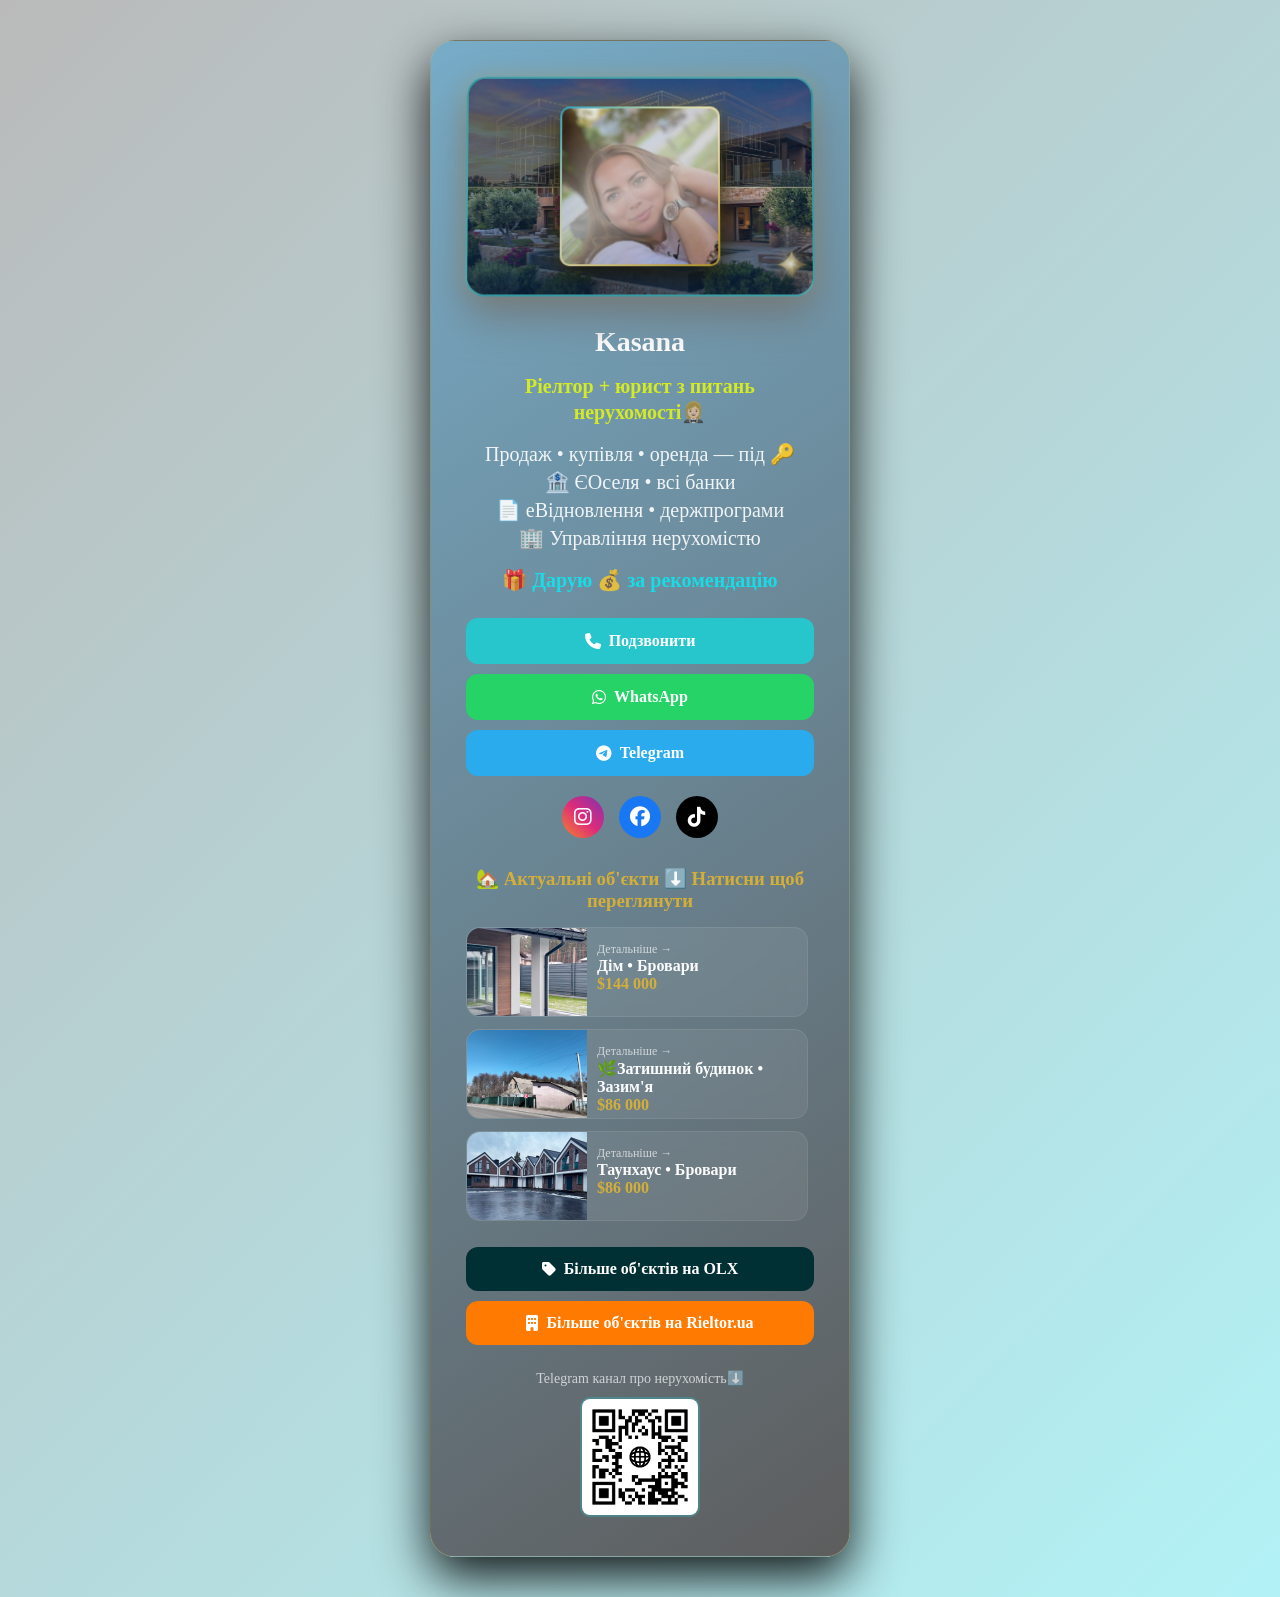
<file: index.html>
<!DOCTYPE html>
<html lang="uk">

<head>

<meta charset="UTF-8">
<meta name="viewport" content="width=device-width, initial-scale=1.0">

<title>Ksana | Агент з нерухомості</title>

<link rel="stylesheet" href="style.css">

<link rel="stylesheet"
href="https://cdnjs.cloudflare.com/ajax/libs/font-awesome/6.5.0/css/all.min.css">

</head>

<body>

<div class="card">
<div class="hero">

<div class="hero-bg"></div>

<div class="profile-frame">
<img src="./img/ksana.jpeg" alt="avatar">
</div>

</div>

<h1>Kasana</h1>

<div class="bio">

<p class="bio-main">
Ріелтор + юрист з питань нерухомості🤵🏼‍♀️
</p>

<ul>
<li>Продаж • купівля • оренда — під 🔑</li>
<li>🏦 ЄОселя • всі банки</li>
<li>📄 еВідновлення • держпрограми</li>
<li>🏢 Управління нерухомістю</li>
</ul>

<p class="gift">
🎁 Дарую 💰 за рекомендацію
</p>

</div>



<div class="buttons">

<a href="tel:0964972540" class="btn call">
<i class="fa-solid fa-phone"></i>
Подзвонити
</a>

<a href="https://wa.me/+380964972540" class="btn whatsapp">
<i class="fa-brands fa-whatsapp"></i>
WhatsApp
</a>

<a href="https://t.me/PinchykOksana" class="btn telegram" target="_blank">
<i class="fa-brands fa-telegram"></i>
Telegram
</a>

</div>


<div class="socials">

<a href="https://www.instagram.com/pinchyk.realestate?igsh=MXdrczRwaXk5Mm1paw==" class="instagram">
<i class="fa-brands fa-instagram"></i>
</a>

<a href="https://www.facebook.com/share/18CRR4NyNj/" class="facebook">
<i class="fa-brands fa-facebook"></i>
</a>

<a href="https://www.tiktok.com/@pinchykasana?_r=1&_t=ZS-94fKsmdrqb7" class="tiktok">
<i class="fa-brands fa-tiktok"></i>
</a>

</div>


<h3 class="objects-title">🏡 Актуальні об'єкти ⬇️ Натисни щоб переглянути</h3>

<div class="objects">


<a href="object1.html" class="object-card">

<img src="./object1/dim1.jpeg">

<div class="object-info">
    <span class="more">Детальніше →</span>
    <h4>Дім • Бровари</h4>

<span class="price">$144 000</span>
</div>

</a>

<a href="object2.html" class="object-card">

<img src="./object2/hous1.jpeg">

<div class="object-info">
    <span class="more">Детальніше →</span>
<h4>🌿Затишний будинок • Зазим'я</h4>
<span class="price">$86 000</span>
</div>

</a>

<a href="object3.html" class="object-card">

<img src="./object3/house1.jpeg">

<div class="object-info">
     <span class="more">Детальніше →</span>
<h4>Таунхаус • Бровари</h4>

<span class="price">$86 000</span>
</div>

</a>



</div>


<div class="more-objects">

<a href="https://kasana-estate.olx.ua/uk/home/" class="more-btn olx">
<i class="fa-solid fa-tag"></i>
Більше об'єктів на OLX
</a>

<a href="https://0964972540.rieltor.ua" class="more-btn rieltor">
<i class="fa-solid fa-building"></i>
Більше об'єктів на Rieltor.ua
</a>

</div>
<div class="qr-block">

<p>Telegram канал про нерухомість⬇️ </p>

<img src="./img/qr.png" alt="QR код">

</div>

</div>


</body>
</html>
</file>
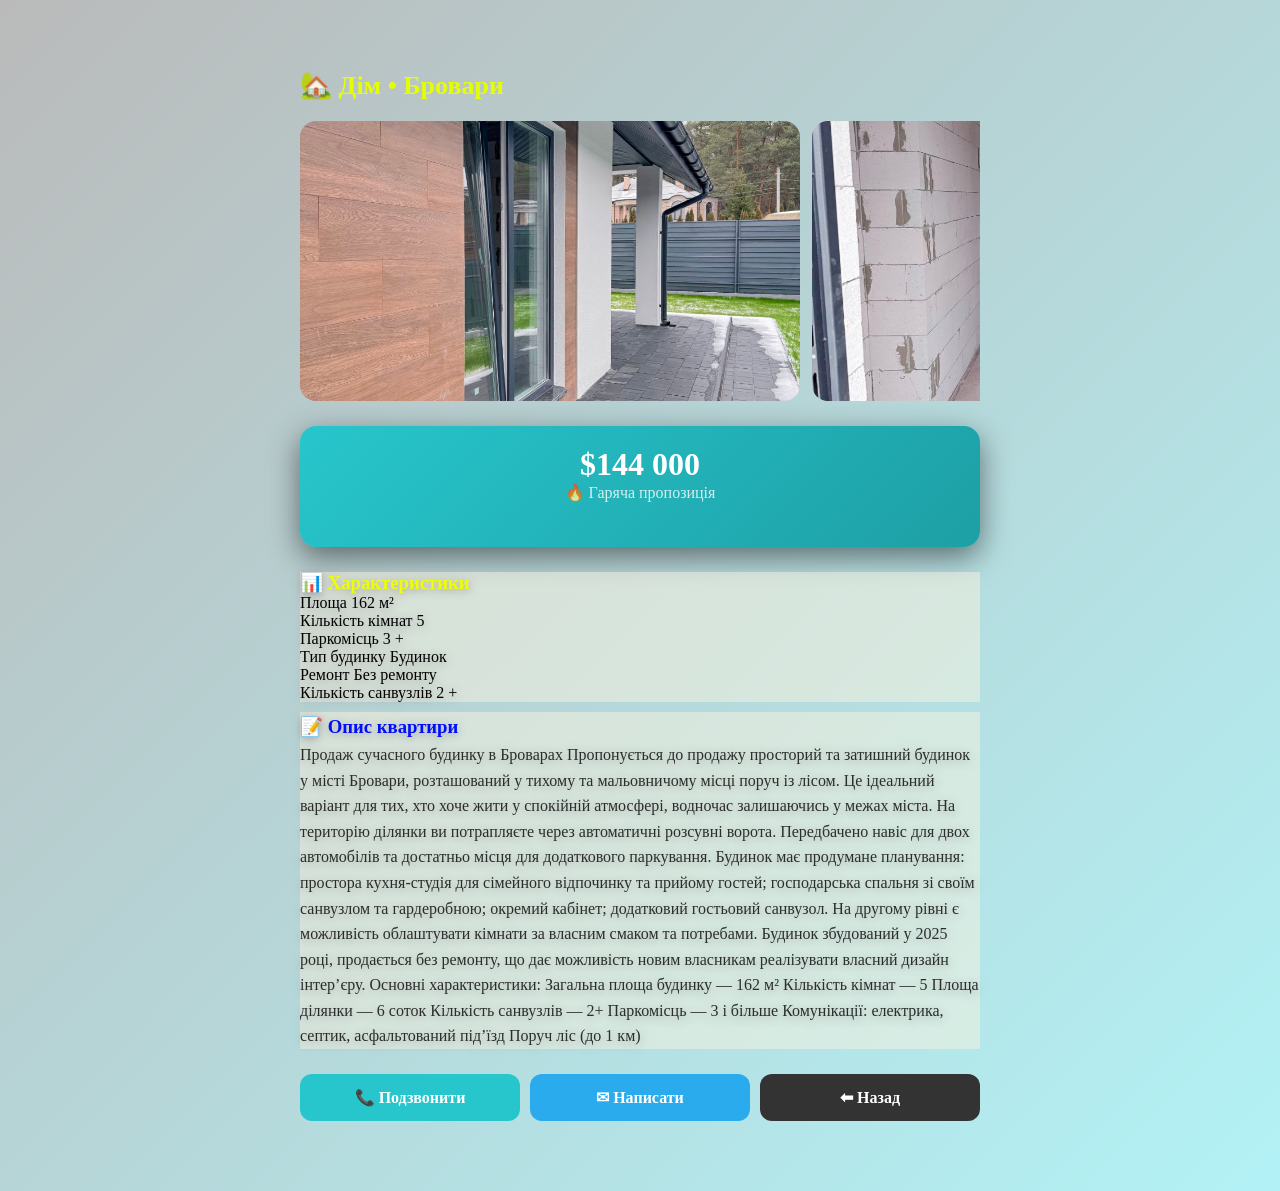
<file: object1.html>
<!DOCTYPE html>

<html lang="uk">

<head>

<meta charset="UTF-8">
<meta name="viewport" content="width=device-width, initial-scale=1.0">

<title>Дім • Бровари</title>

<link rel="stylesheet" href="style.css">

</head>

<body>

<div class="object-page">

<h1 class="fade">🏡 Дім • Бровари</h1>

<!-- галерея фото -->

<div class="object-gallery fade">

<div class="gallery-track">

<img src="./object1/dim2.jpeg">
<img src="./object1/dim3.jpeg">
<img src="./object1/dim4.jpeg">
<img src="./object1/dim5.jpeg">
<img src="./object1/dim6.jpeg">
<img src="./object1/dim7.jpeg">
<img src="./object1/dim8.jpeg">

</div>

</div>

<!-- блок ціни -->

<div class="price-box fade">

<div class="price-main">$144 000</div>

<p class="hot">
  <span class="fire">🔥</span> Гаряча пропозиція
</p>

</div>

<!-- характеристики -->

<div class="object-specs fade">

<h3>📊 Характеристики</h3>

<div class="specs-grid">

<div class="spec">
<span class="spec-name">Площа</span>
<span class="spec-value">162 м²</span>
</div>

<div class="spec">
<span class="spec-name">Кількість кімнат</span>
<span class="spec-value">5</span>
</div>

<div class="spec">
<span class="spec-name">Паркомісць</span>
<span class="spec-value">3 +</span>
</div>

<div class="spec">
<span class="spec-name">Тип будинку</span>
<span class="spec-value">Будинок</span>
</div>

<div class="spec">
<span class="spec-name">Ремонт</span>
<span class="spec-value">Без ремонту</span>
</div>

<div class="spec">
<span class="spec-name">Кількість санвузлів</span>
<span class="spec-value">2 +</span>
</div>

</div>

</div>

<!-- опис -->

<div class="object-description fade">

<h3>📝 Опис квартири</h3>

<p>
Продаж сучасного будинку в Броварах
Пропонується до продажу просторий та затишний будинок у місті Бровари, розташований у тихому та мальовничому місці поруч із лісом. Це ідеальний варіант для тих, хто хоче жити у спокійній атмосфері, водночас залишаючись у межах міста.
На територію ділянки ви потрапляєте через автоматичні розсувні ворота. Передбачено навіс для двох автомобілів та достатньо місця для додаткового паркування.
Будинок має продумане планування:
простора кухня-студія для сімейного відпочинку та прийому гостей;
господарська спальня зі своїм санвузлом та гардеробною;
окремий кабінет;
додатковий гостьовий санвузол.
На другому рівні є можливість облаштувати кімнати за власним смаком та потребами.
Будинок збудований у 2025 році, продається без ремонту, що дає можливість новим власникам реалізувати власний дизайн інтер’єру.
Основні характеристики:
Загальна площа будинку — 162 м²
Кількість кімнат — 5
Площа ділянки — 6 соток
Кількість санвузлів — 2+
Паркомісць — 3 і більше
Комунікації: електрика, септик, асфальтований під’їзд
Поруч ліс (до 1 км)
</p>


</div>

<!-- кнопки -->

<div class="object-buttons fade">

<a href="tel:+380964972540" class="btn call">
📞 Подзвонити
</a>

<a href="https://t.me/PinchykOksana" class="btn telegram">
✉ Написати
</a>

<a href="index.html" class="btn back">
⬅ Назад
</a>

</div>

</div>
<div class="image-modal" id="imageModal">
    <span class="close">&times;</span>

    <span class="nav prev">&#10094;</span>
    <span class="nav next">&#10095;</span>

    <img class="modal-content" id="modalImg">
</div>

<script>
document.addEventListener("DOMContentLoaded", function(){

const images = document.querySelectorAll('.gallery-track img');
const modal = document.getElementById('imageModal');
const modalImg = document.getElementById('modalImg');
const closeBtn = document.querySelector('.close');
const prevBtn = document.querySelector('.prev');
const nextBtn = document.querySelector('.next');

let currentIndex = 0;

// відкриття
images.forEach((img, index) => {
    img.addEventListener('click', () => {
        modal.style.display = 'flex';
        modalImg.src = img.src;
        currentIndex = index;
    });
});

// закриття
closeBtn.onclick = () => modal.style.display = 'none';

modal.onclick = (e) => {
    if(e.target === modal){
        modal.style.display = 'none';
    }
}

// вперед
nextBtn.onclick = () => {
    currentIndex++;
    if(currentIndex >= images.length){
        currentIndex = 0;
    }
    modalImg.src = images[currentIndex].src;
}

// назад
prevBtn.onclick = () => {
    currentIndex--;
    if(currentIndex < 0){
        currentIndex = images.length - 1;
    }
    modalImg.src = images[currentIndex].src;
}

});
</script>
</file>
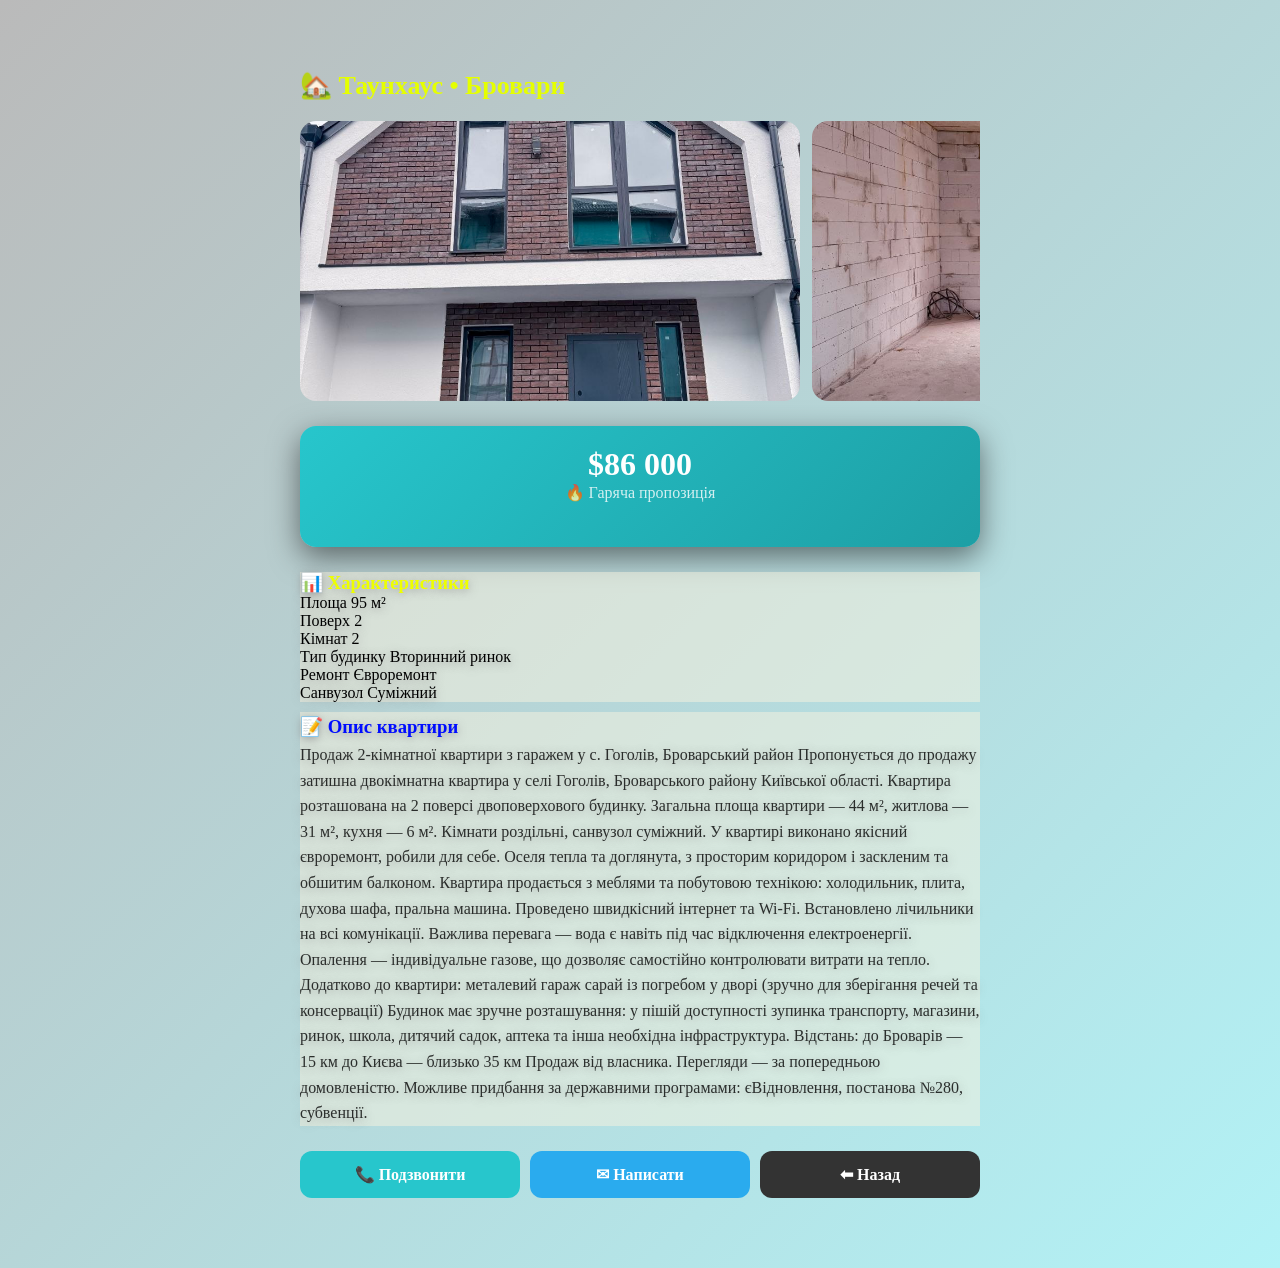
<file: object3.html>
<!DOCTYPE html>

<html lang="uk">

<head>

<meta charset="UTF-8">
<meta name="viewport" content="width=device-width, initial-scale=1.0">

<title>Таунхаус • Бровари</title>

<link rel="stylesheet" href="style.css">

</head>

<body>

<div class="object-page">

<h1 class="fade">🏡 Таунхаус • Бровари</h1>

<!-- галерея фото -->

<div class="object-gallery fade">

<div class="gallery-track">

<img src="./object3/house2.jpeg">
<img src="./object3/house3.jpeg">
<img src="./object3/house4.jpeg">
<img src="./object3/house5.jpeg">
<img src="./object3/house6.jpeg">
<img src="./object3/house7.jpeg">
<img src="./object3/house8.jpeg">
<img src="./object3/house9.jpeg">
<img src="./object3/house10.jpeg">

</div>

</div>

<!-- блок ціни -->

<div class="price-box fade">

<div class="price-main">$86 000</div>

<p class="hot">
  <span class="fire">🔥</span> Гаряча пропозиція
</p>

</div>

<!-- характеристики -->

<div class="object-specs fade">

<h3>📊 Характеристики</h3>

<div class="specs-grid">

<div class="spec">
<span class="spec-name">Площа</span>
<span class="spec-value">95 м²</span>
</div>

<div class="spec">
<span class="spec-name">Поверх</span>
<span class="spec-value">2</span>
</div>

<div class="spec">
<span class="spec-name">Кімнат</span>
<span class="spec-value">2</span>
</div>

<div class="spec">
<span class="spec-name">Тип будинку</span>
<span class="spec-value">Вторинний ринок</span>
</div>

<div class="spec">
<span class="spec-name">Ремонт</span>
<span class="spec-value">Євроремонт</span>
</div>

<div class="spec">
<span class="spec-name">Санвузол</span>
<span class="spec-value">Суміжний</span>
</div>

</div>

</div>

<!-- опис -->

<div class="object-description fade">

<h3>📝 Опис квартири</h3>

<p>
Продаж 2-кімнатної квартири з гаражем у с. Гоголів, Броварський район
Пропонується до продажу затишна двокімнатна квартира у селі Гоголів, Броварського району Київської області. Квартира розташована на 2 поверсі двоповерхового будинку.
Загальна площа квартири — 44 м², житлова — 31 м², кухня — 6 м². Кімнати роздільні, санвузол суміжний. У квартирі виконано якісний євроремонт, робили для себе. Оселя тепла та доглянута, з просторим коридором і заскленим та обшитим балконом.
Квартира продається з меблями та побутовою технікою: холодильник, плита, духова шафа, пральна машина. Проведено швидкісний інтернет та Wi-Fi. Встановлено лічильники на всі комунікації. Важлива перевага — вода є навіть під час відключення електроенергії.
Опалення — індивідуальне газове, що дозволяє самостійно контролювати витрати на тепло.
Додатково до квартири:
металевий гараж
сарай із погребом у дворі (зручно для зберігання речей та консервації)
Будинок має зручне розташування: у пішій доступності зупинка транспорту, магазини, ринок, школа, дитячий садок, аптека та інша необхідна інфраструктура.
Відстань:
до Броварів — 15 км
до Києва — близько 35 км
Продаж від власника.
Перегляди — за попередньою домовленістю.
Можливе придбання за державними програмами: єВідновлення, постанова №280, субвенції.
</p>


</div>

<!-- кнопки -->

<div class="object-buttons fade">

<a href="tel:+380964972540" class="btn call">
📞 Подзвонити
</a>

<a href="https://t.me/PinchykOksana" class="btn telegram">
✉ Написати
</a>

<a href="index.html" class="btn back">
⬅ Назад
</a>

</div>

</div>

</body>

</html>

</div>
<div class="image-modal" id="imageModal">
    <span class="close">&times;</span>

    <span class="nav prev">&#10094;</span>
    <span class="nav next">&#10095;</span>

    <img class="modal-content" id="modalImg">
</div>

<script>
document.addEventListener("DOMContentLoaded", function(){

const images = document.querySelectorAll('.gallery-track img');
const modal = document.getElementById('imageModal');
const modalImg = document.getElementById('modalImg');
const closeBtn = document.querySelector('.close');
const prevBtn = document.querySelector('.prev');
const nextBtn = document.querySelector('.next');

let currentIndex = 0;

// відкриття
images.forEach((img, index) => {
    img.addEventListener('click', () => {
        modal.style.display = 'flex';
        modalImg.src = img.src;
        currentIndex = index;
    });
});

// закриття
closeBtn.onclick = () => modal.style.display = 'none';

modal.onclick = (e) => {
    if(e.target === modal){
        modal.style.display = 'none';
    }
}

// вперед
nextBtn.onclick = () => {
    currentIndex++;
    if(currentIndex >= images.length){
        currentIndex = 0;
    }
    modalImg.src = images[currentIndex].src;
}

// назад
prevBtn.onclick = () => {
    currentIndex--;
    if(currentIndex < 0){
        currentIndex = images.length - 1;
    }
    modalImg.src = images[currentIndex].src;
}

});
</script>
</file>
<file: style.css>
*{
margin:0;
padding:0;
box-sizing:border-box;
font-family:Montserrat;
}

body{

background:linear-gradient(135deg,#bababa,#b2f2f6);

min-height:100vh;

display:flex;
justify-content:center;

padding:40px 20px;

color:white;

}

/* card */

.card{

width:100%;
max-width:420px;

background:linear-gradient(145deg,#77acc8,#5d5d5d);

border-radius:25px;

padding:35px;

text-align:center;

border:1px solid rgba(212,175,55,0.2);

box-shadow:0 20px 50px rgba(0,0,0,0.9);

}

/* profile photo */

.profile-photo{
width:150px;
height:150px;
margin:0 auto 25px auto;
padding:4px;
border-radius:20px;

background:linear-gradient(135deg,#d4af37,#f5e6a6);

box-shadow:0 10px 30px rgba(212,175,55,0.4);

}

.profile-photo img{

width:100%;
height:100%;

border-radius:16px;

object-fit:cover;

display:block;

}

.hero{
position:relative;
width:100%;
height:220px;
margin-bottom:30px;

display:flex;
justify-content:center;
align-items:center;

border-radius:18px;
overflow:hidden;

/* темний дорогий фон */
background:
linear-gradient(145deg,#7c7c7c,#c8c7c7);

/* золотий кант */
border:2px solid rgba(55, 204, 212, 0.6);

/* 3D тінь */
box-shadow:
0 20px 40px rgba(111, 111, 111, 0.8),
0 0 20px rgba(212,175,55,0.25);

/* легкий нахил як картка */
transform:perspective(1000px) rotateX(3deg);
}

/* glass overlay */

.hero::after{
content:"";
position:absolute;
top:0;
left:0;
width:100%;
height:100%;
background:linear-gradient(to bottom, rgba(0,0,0,0.03), rgba(0,0,0,0.2));
}

/* text */

h1{

font-size:28px;

color:#ffffff;

}

h2{

font-size:18px;

margin-bottom:10px;

font-weight:normal;

}

p{

opacity:0.8;

margin-bottom:25px;

}

/* buttons */

.buttons{

display:flex;
flex-direction:column;

gap:10px;

margin-bottom:20px;

}

.btn{

padding:12px;

border-radius:10px;

text-decoration:none;

color:white;

font-weight:bold;

display:flex;
justify-content:center;
align-items:center;

gap:8px;

transition:0.3s;

}

.btn:hover{

transform:translateY(-3px);

}

.call{background:#444;}
.whatsapp{background:#25D366;}
.telegram{background:#2AABEE;}

/* socials */

.socials{

display:flex;
justify-content:center;

gap:15px;

margin-bottom:30px;

}

.socials a{

width:42px;
height:42px;

display:flex;

align-items:center;
justify-content:center;

border-radius:50%;

font-size:20px;

color:white;

text-decoration:none;

line-height:1;

transition:0.3s;

}

.instagram{
background:linear-gradient(45deg,#f58529,#dd2a7b,#8134af);
}

.facebook{
background:#1877F2;
}

.tiktok{
background:#000;
}

.socials a:hover{

transform:scale(1.2);

box-shadow:0 0 15px rgba(255,255,255,0.4);

}

/* title */

.objects-title{

margin-bottom:15px;

color:#d4af37;

}

/* objects */

.objects{

display:flex;
flex-direction:column;

gap:12px;

/* видно рівно 3 карточки */

height:300px;

overflow-y:auto;

padding-right:6px;

scroll-behavior:smooth;

}

/* card */

.object-card{

display:flex;
height:90px;

background:rgba(255,255,255,0.07);

border-radius:14px;

overflow:hidden;

text-decoration:none;

color:rgb(252, 252, 252);

transition:0.3s;

flex-shrink:0;

border:1px solid rgba(255,255,255,0.08);

backdrop-filter:blur(10px);

}

.object-card:hover{

transform:translateY(-5px) scale(1.02);

box-shadow:0 15px 40px rgba(0,0,0,0.6);

}

.object-card img{

width:120px;

height:100px;

object-fit:cover;

}

.object-info{

padding:10px;

text-align:left;

}

.price{

color:#d4af37;

font-weight:bold;

}

/* scrollbar */

.objects::-webkit-scrollbar{
width:6px;
}

.objects::-webkit-scrollbar-thumb{

background:#d4af37;

border-radius:10px;

}

.objects::-webkit-scrollbar-track{

background:rgba(255,255,255,0.05);

}

/* more buttons */

.more-objects{

margin-top:20px;

display:flex;
flex-direction:column;

gap:10px;

}

.more-btn{

padding:13px;

border-radius:12px;

text-decoration:none;

color:white;

font-weight:bold;

display:flex;
justify-content:center;
align-items:center;

gap:8px;

transition:0.3s;

}

.more-btn:hover{

transform:translateY(-3px);

}

.olx{
background:#002f34;
}


.rieltor{

background:#ff7a00;

}
.qr-block{

margin-top:25px;

text-align:center;

}

.qr-block p{

font-size:14px;

opacity:0.7;

margin-bottom:10px;

}

.qr-block img{

width:120px;

border-radius:10px;

border:2px solid rgba(39, 198, 204, 0.3);

}
/* HERO BLOCK */

.hero{
position:relative;
width:100%;
height:220px;
margin-bottom:30px;

display:flex;
justify-content:center;
align-items:center;

border-radius:20px;
overflow:hidden;

background:linear-gradient(145deg,#284853,#6d6d6d);
}

/* фон будинку */

.hero-bg{
position:absolute;
width:100%;
height:100%;

background:url("./img/12.png") center/cover no-repeat;

opacity:0,7;
}

/* рамка фото */

.profile-frame{
position:relative;

width:160px;
height:160px;

padding:2px;

border-radius:10px;

/* золото */
background:linear-gradient(135deg,#37afd4,#f6e27a,#d4af37);

box-shadow:
0 10px 25px rgba(0,0,0,0.8),
0 0 20px rgba(212,175,55,0.5);

overflow:hidden;
}

/* блиск */

.profile-frame::before{

content:"";

position:absolute;

top:-50%;
left:-50%;

width:200%;
height:200%;

background:linear-gradient(
120deg,
transparent 30%,
rgba(255,255,255,0.6),
transparent 70%
);

transform:rotate(25deg);

animation:shine 4s infinite;
}

/* фото */

.profile-frame img{

width:100%;
height:100%;

object-fit:cover;

border-radius:8px;

}

/* анімація */

@keyframes shine{

0%{
transform:translateX(-200%) rotate(25deg);
}

100%{
transform:translateX(200%) rotate(25deg);
}

}

.hero::before{

content:"";

position:absolute;

top:-100%;
left:-100%;

width:300%;
height:300%;

background:linear-gradient(
120deg,
transparent 40%,
rgba(255,255,255,0.15),
transparent 60%
);

transform:rotate(25deg);

animation:cardshine 6s infinite;

}

@keyframes cardshine{

0%{
transform:translateX(-100%) rotate(25deg);
}

100%{
transform:translateX(100%) rotate(25deg);
}

}

.object-specs h3{
    color: #eeff00; /* жовтий */
}

.object-description h3{
    color: #000dff; /* жовтий */
}

.object-specs{
   background: rgba(250, 243, 224, 0.5);
color: #000000;
text-shadow: 0 2px 8px rgba(147, 147, 147, 0.8);
}

/* сторінка об'єкта */

.object-page{

max-width:720px;
margin:auto;

padding:30px 20px;

animation:fadePage 0.8s ease;

}

/* заголовок */

.object-page h1{

margin-bottom:20px;

color:#e5ff00;

font-size:26px;

}

/* галерея */

.object-gallery{

overflow-x:auto;

scroll-snap-type:x mandatory;

-webkit-overflow-scrolling:touch;

margin-bottom:25px;

}

.gallery-track{

display:flex;

gap:12px;

}

.gallery-track img{

width:90%;

max-width:500px;

height:280px;

object-fit:cover;

border-radius:16px;

flex-shrink:0;

scroll-snap-align:center;

transition:0.4s;

}

.gallery-track img:hover{

transform:scale(1.03);

}

/* характеристики */

.object-details{

background:rgba(51, 38, 38, 0.06);

padding:18px;

border-radius:14px;

margin-bottom:15px;

backdrop-filter:blur(10px);

}

/* опис */

.object-description{

margin-top:10px;   /* відступ зверху */
margin-bottom:25px;

line-height:1.6;
background: rgba(250, 243, 224, 0.5);
color: #000000;
text-shadow: 0 2px 8px rgba(147, 147, 147, 0.8);
}


/* кнопки */

.object-buttons{

display:flex;

gap:10px;

flex-wrap:wrap;

}

.btn{

flex:1;

padding:14px;

border-radius:12px;

text-align:center;

text-decoration:none;

font-weight:bold;

transition:0.3s;

}

.call{

background:#27c6cc;

color:white;

}

.back{

background:#333;

color:white;

}

.btn:hover{

transform:translateY(-3px);

box-shadow:0 10px 20px rgba(0,0,0,0.4);

}

/* анімація */

.fade{

animation:fadeUp 0.8s ease;

}

@keyframes fadeUp{

0%{
opacity:0;
transform:translateY(30px);
}

100%{
opacity:1;
transform:translateY(0);
}

}

@keyframes fadePage{

0%{
opacity:0;
}

100%{
opacity:1;
}

}

/* блок ціни */

.price-box{

background:linear-gradient(135deg,#27c6cc,#1d9fa5);

padding:20px;

border-radius:16px;

text-align:center;

margin-bottom:25px;

box-shadow:0 10px 30px rgba(0,0,0,0.5);

}

.price-main{

font-size:32px;

font-weight:bold;

color:white;

}

.price-label{

margin-top:5px;

font-size:14px;

opacity:0.9;

}

.card{
animation:cardAppear 0.8s ease;
}

@keyframes cardAppear{

0%{
opacity:0;
transform:translateY(40px);
}

100%{
opacity:1;
transform:translateY(0);
}

}
/* модалка фото */

.image-modal{
display:none;
position:fixed;
z-index:999;
left:0;
top:0;
width:100%;
height:100%;
background:rgba(0,0,0,0.9);
justify-content:center;
align-items:center;
}

.image-modal img{
max-width:90%;
max-height:90%;
border-radius:12px;
}

.image-modal .close{
position:absolute;
top:20px;
right:30px;
font-size:40px;
color:white;
cursor:pointer;
}
.more{
display:block;
font-size:12px;
opacity:0.7;
margin-top:4px;
}

.object-card:hover .more{
opacity:1;
color:#27c6cc;
}
/* кнопки навігації */

.nav{
position:absolute;
top:50%;
transform:translateY(-50%);
font-size:40px;
color:white;
cursor:pointer;
padding:10px;
user-select:none;
background:rgba(0,0,0,0.4);
border-radius:50%;
}

.prev{
left:20px;
}

.next{
right:20px;
}

.nav:hover{
background:rgba(0,0,0,0.7);
}
/* блок опису */

.bio{
margin:15px auto 25px auto;
display:flex;
flex-direction:column;
gap:8px;
max-width:320px;   /* 🔥 головне */
}

.bio{
text-align:center;
}

.bio p{
font-size:20px;
line-height:1.3;
margin:0;
}

/* головний текст */

.bio-main{
font-size:20px;
font-weight:bold;
color:#eeff00;
}

/* подарунок */

.gift{
margin-top:5px;
font-weight:bold;
color:#00f1f9;
}

.bio ul{
list-style:none;
padding:0;
margin:5px 0;
}

.bio li{
font-size:20px;
margin:4px 0;
opacity:0.9;
}

.fire {
  display: inline-block;
  animation: flame 1s infinite alternate;
}

@keyframes flame {
  0% {
    transform: scale(1) rotate(-2deg);
    filter: brightness(1);
  }
  50% {
    transform: scale(1.2) rotate(2deg);
    filter: brightness(1.3);
  }
  100% {
    transform: scale(1.1) rotate(-1deg);
    filter: brightness(1.1);
  }
}
</file>
